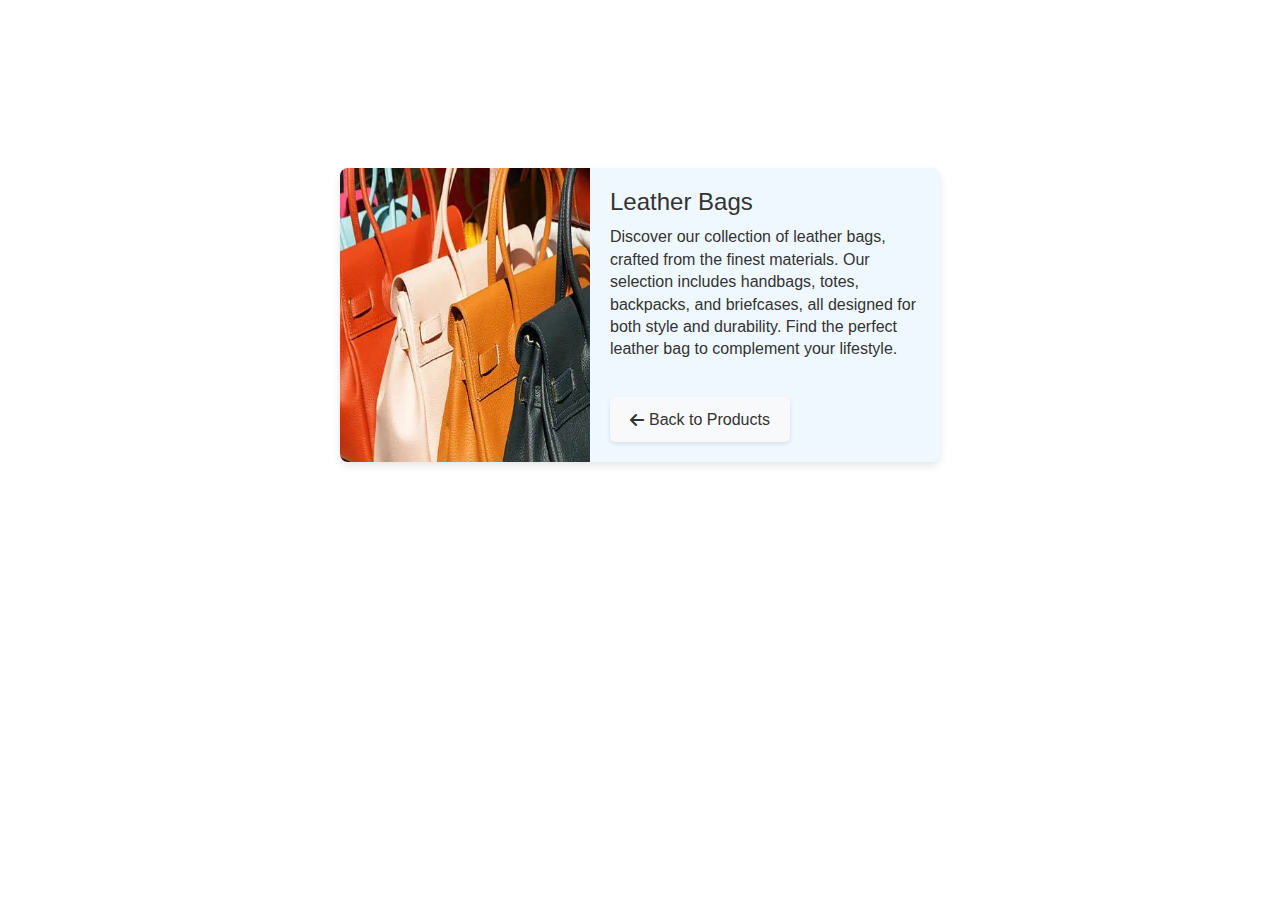
<file: views/product-bag.html>
<!DOCTYPE html>
<html lang="en">

<head>
    <meta charset="UTF-8">
    <meta name="viewport" content="width=device-width, initial-scale=1.0">
    <title>Leather Bags</title>
    <link rel="stylesheet" href="https://cdnjs.cloudflare.com/ajax/libs/font-awesome/6.0.0/css/all.min.css">
    <link rel="stylesheet" href="https://cdn.jsdelivr.net/npm/bootstrap@5.3.0/dist/css/bootstrap.min.css">
    <link rel="stylesheet" href="../css/style.css">
    <style>
        .container {
            display: flex;
            justify-content: center;
            align-items: center;
            min-height: 70vh;
            padding: 20px;
        }

        .product-box {
            width: 600px;
            display: flex;
            background-color: #f0f8ff;
            border-radius: 8px;
            box-shadow: 0 4px 8px rgba(0, 0, 0, 0.1);
            overflow: hidden;
        }

        .product-image {
            width: 250px;
            height: auto;
            object-fit: cover;
        }

        .product-description {
            flex: 1;
            padding: 20px;
        }

        h2 {
            font-size: 1.5em;
            margin-bottom: 10px;
        }

        p {
            font-size: 1em;
            line-height: 1.4;
        }

        .back-button {
            display: inline-flex;
            align-items: center;
            justify-content: center;
            gap: 5px;
            background-color: #f8f9fa;
            color: #333;
            padding: 10px 20px;
            border-radius: 5px;
            text-decoration: none;
            box-shadow: 0 2px 4px rgba(0, 0, 0, 0.1);
            transition: background-color 0.3s, box-shadow 0.3s;
            margin-top: 20px;
            align-self: flex-start;
        }

        .back-button:hover {
            background-color: #e2e6ea;
            box-shadow: 0 4px 6px rgba(0, 0, 0, 0.2);
        }

        @media (max-width: 768px) {
            .product-box {
                flex-direction: column;
                width: 90%;
            }

            .product-image {
                width: 100%;
            }
        }
    </style>
</head>

<body>
    <div class="container">
        <div class="product-box">
            <img src="../images/bag1.webp" alt="Leather Bags" class="product-image" loading="lazy">
            <div class="product-description">
                <h2>Leather Bags</h2>
                <p>
                    Discover our collection of leather bags, crafted from the finest materials.
                    Our selection includes handbags, totes, backpacks, and briefcases, all designed
                    for both style and durability. Find the perfect leather bag to complement
                    your lifestyle. 
                </p>
                <a href="../index.html#products" class="back-button">
                    <i class="fas fa-arrow-left"></i> Back to Products
                </a>
            </div>
        </div>
    </div>
</body>

</html>
</file>
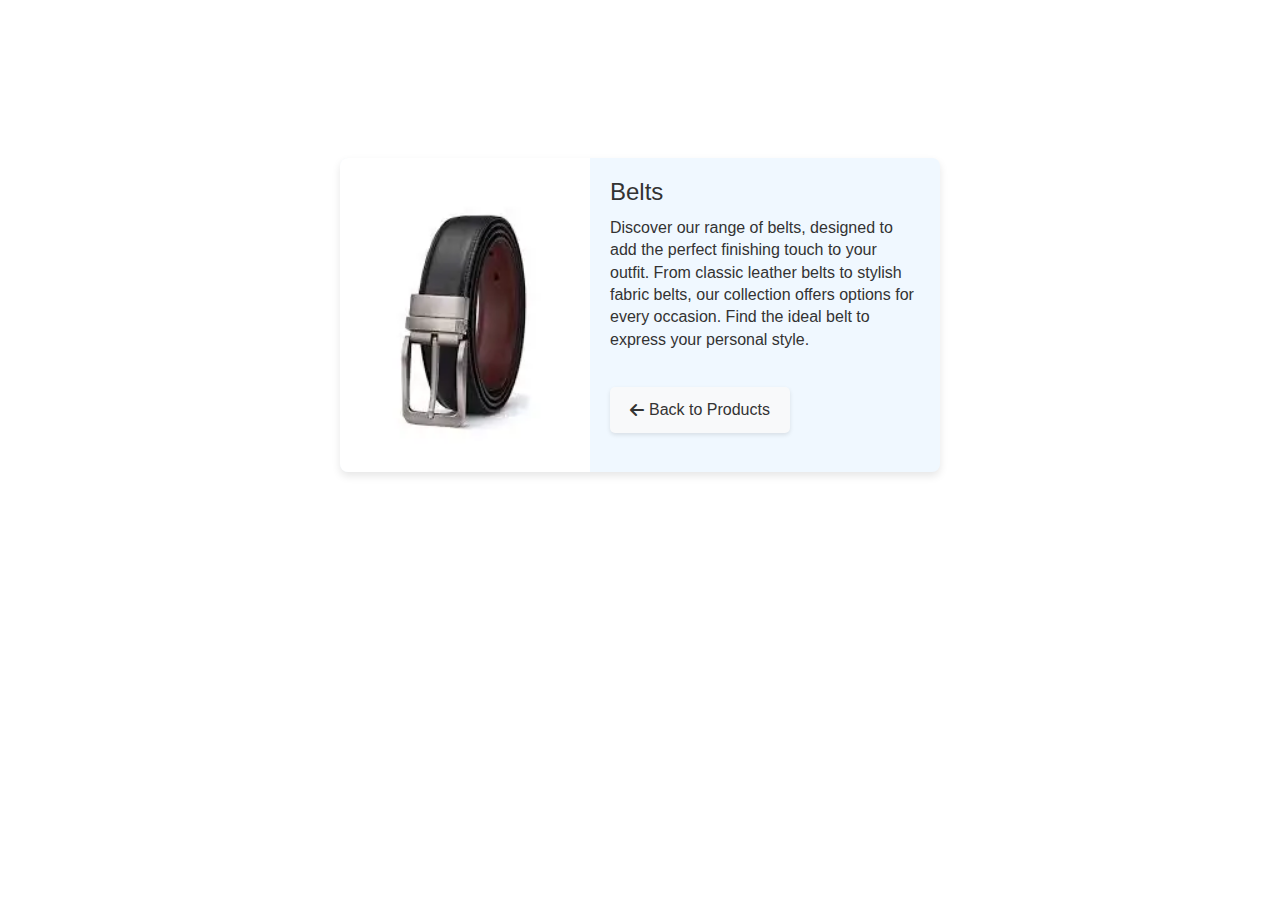
<file: views/product-belt.html>
<!DOCTYPE html>
<html lang="en">

<head>
    <meta charset="UTF-8">
    <meta name="viewport" content="width=device-width, initial-scale=1.0">
    <title>Belts</title>
    <link rel="stylesheet" href="https://cdnjs.cloudflare.com/ajax/libs/font-awesome/6.0.0/css/all.min.css">
    <link rel="stylesheet" href="https://cdn.jsdelivr.net/npm/bootstrap@5.3.0/dist/css/bootstrap.min.css">
    <link rel="stylesheet" href="../css/style.css">
    <style>
        .container {
            display: flex;
            justify-content: center;
            align-items: center;
            min-height: 70vh;
            padding: 20px;
        }

        .product-box {
            width: 600px;
            display: flex;
            background-color: #f0f8ff;
            border-radius: 8px;
            box-shadow: 0 4px 8px rgba(0, 0, 0, 0.1);
            overflow: hidden;
        }

        .product-image {
            width: 250px;
            height: auto;
            object-fit: cover;
        }

        .product-description {
            flex: 1;
            padding: 20px;
        }

        h2 {
            font-size: 1.5em;
            margin-bottom: 10px;
        }

        p {
            font-size: 1em;
            line-height: 1.4;
        }

        .back-button {
            display: inline-flex;
            align-items: center;
            justify-content: center;
            gap: 5px;
            background-color: #f8f9fa;
            color: #333;
            padding: 10px 20px;
            border-radius: 5px;
            text-decoration: none;
            box-shadow: 0 2px 4px rgba(0, 0, 0, 0.1);
            transition: background-color 0.3s, box-shadow 0.3s;
            margin-top: 20px;
            align-self: flex-start;
        }

        .back-button:hover {
            background-color: #e2e6ea;
            box-shadow: 0 4px 6px rgba(0, 0, 0, 0.2);
        }

        @media (max-width: 768px) {
            .product-box {
                flex-direction: column;
                width: 90%;
            }

            .product-image {
                width: 100%;
            }
        }
    </style>
</head>

<body>
    <div class="container">
        <div class="product-box">
            <img src="../images/belt0.webp" alt="Belts" class="product-image" loading="lazy">
            <div class="product-description">
                <h2>Belts</h2>
                <p>
                    Discover our range of belts, designed to add the perfect finishing touch
                    to your outfit. From classic leather belts to stylish fabric belts,
                    our collection offers options for every occasion. Find the ideal belt
                    to express your personal style.
                </p>
                <a href="../index.html#products" class="back-button">
                    <i class="fas fa-arrow-left"></i> Back to Products
                </a>
            </div>
        </div>
    </div>
</body>

</html>
</file>
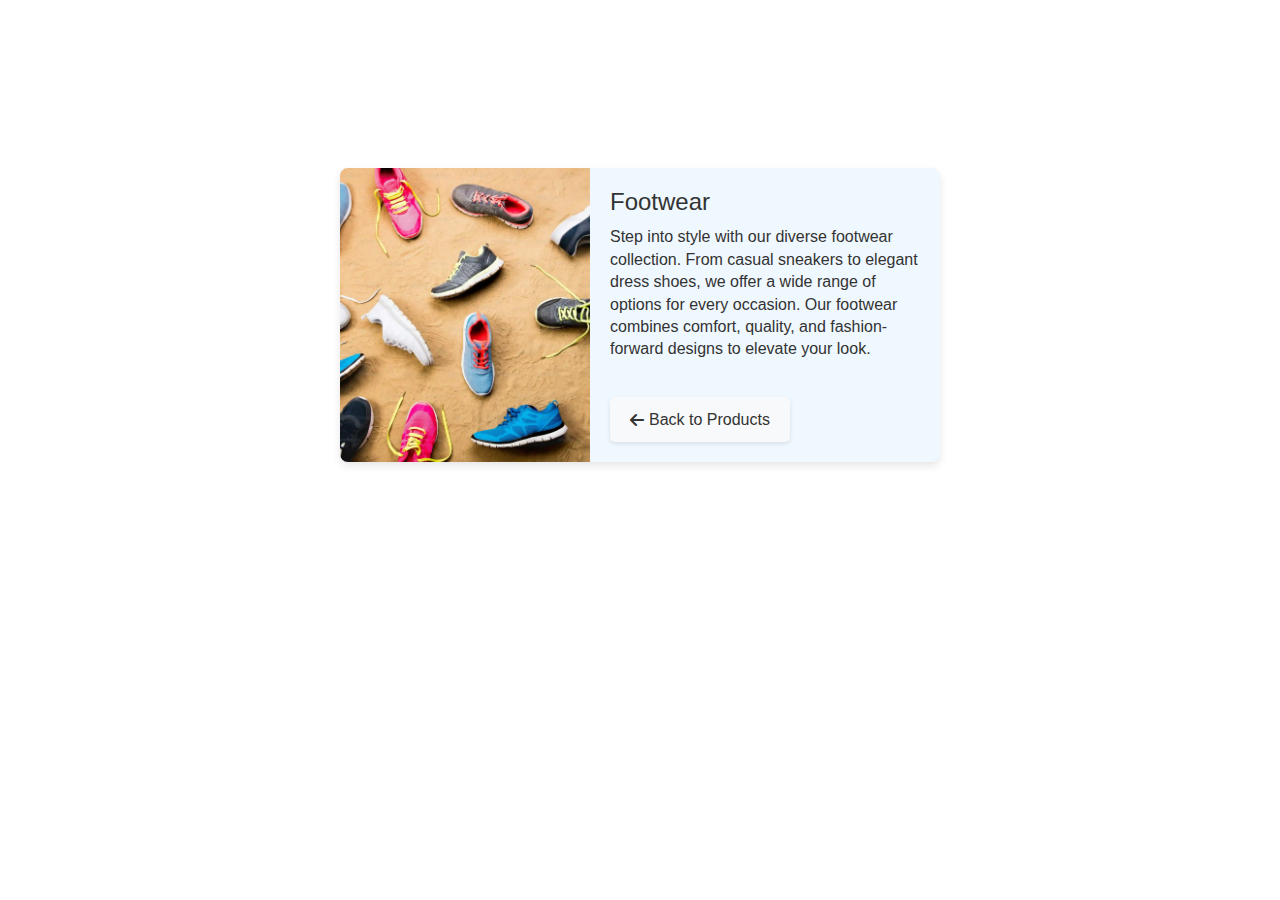
<file: views/product-footwear.html>
<!DOCTYPE html>
<html lang="en">

<head>
    <meta charset="UTF-8">
    <meta name="viewport" content="width=device-width, initial-scale=1.0">
    <title>Footwear</title>
    <link rel="stylesheet" href="https://cdnjs.cloudflare.com/ajax/libs/font-awesome/6.0.0/css/all.min.css">
    <link rel="stylesheet" href="https://cdn.jsdelivr.net/npm/bootstrap@5.3.0/dist/css/bootstrap.min.css">
    <link rel="stylesheet" href="../css/style.css">
    <style>
        .container {
            display: flex;
            justify-content: center;
            align-items: center;
            min-height: 70vh;
            padding: 20px;
        }

        .product-box {
            width: 600px;
            display: flex;
            background-color: #f0f8ff;
            border-radius: 8px;
            box-shadow: 0 4px 8px rgba(0, 0, 0, 0.1);
            overflow: hidden;
        }

        .product-image {
            width: 250px;
            height: auto;
            object-fit: cover;
        }

        .product-description {
            flex: 1;
            padding: 20px;
        }

        h2 {
            font-size: 1.5em;
            margin-bottom: 10px;
        }

        p {
            font-size: 1em;
            line-height: 1.4;
        }

        .back-button {
            display: inline-flex;
            align-items: center;
            justify-content: center;
            gap: 5px;
            background-color: #f8f9fa;
            color: #333;
            padding: 10px 20px;
            border-radius: 5px;
            text-decoration: none;
            box-shadow: 0 2px 4px rgba(0, 0, 0, 0.1);
            transition: background-color 0.3s, box-shadow 0.3s;
            margin-top: 20px;
            align-self: flex-start;
        }

        .back-button:hover {
            background-color: #e2e6ea;
            box-shadow: 0 4px 6px rgba(0, 0, 0, 0.2);
        }

        @media (max-width: 768px) {
            .product-box {
                flex-direction: column;
                width: 90%;
            }

            .product-image {
                width: 100%;
            }
        }
    </style>
</head>

<body>
    <div class="container">
        <div class="product-box">
            <img src="../images/shoes1.webp" alt="Footwear" class="product-image" loading="lazy">
            <div class="product-description">
                <h2>Footwear</h2>
                <p>
                    Step into style with our diverse footwear collection. From casual sneakers
                    to elegant dress shoes, we offer a wide range of options for every occasion.
                    Our footwear combines comfort, quality, and fashion-forward designs to
                    elevate your look.
                </p>
                <a href="../index.html#products" class="back-button">
                    <i class="fas fa-arrow-left"></i> Back to Products
                </a>
            </div>
        </div>
    </div>
</body>

</html>
</file>
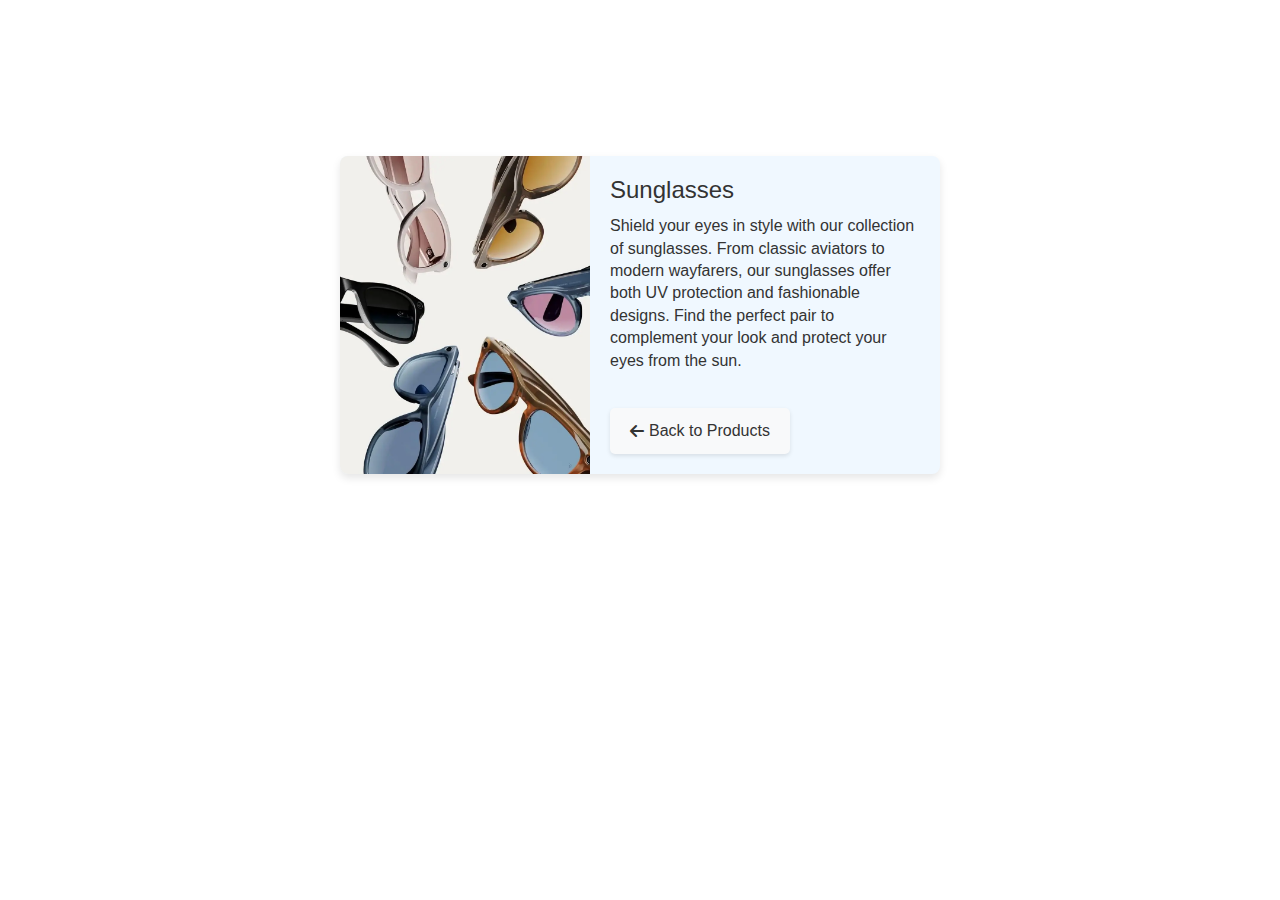
<file: views/product-sunglasses.html>
<!DOCTYPE html>
<html lang="en">

<head>
    <meta charset="UTF-8">
    <meta name="viewport" content="width=device-width, initial-scale=1.0">
    <title>Sunglasses</title>
    <link rel="stylesheet" href="https://cdnjs.cloudflare.com/ajax/libs/font-awesome/6.0.0/css/all.min.css">
    <link rel="stylesheet" href="https://cdn.jsdelivr.net/npm/bootstrap@5.3.0/dist/css/bootstrap.min.css">
    <link rel="stylesheet" href="../css/style.css">
    <style>
        .container {
            display: flex;
            justify-content: center;
            align-items: center;
            min-height: 70vh;
            padding: 20px;
        }

        .product-box {
            width: 600px;
            display: flex;
            background-color: #f0f8ff;
            border-radius: 8px;
            box-shadow: 0 4px 8px rgba(0, 0, 0, 0.1);
            overflow: hidden;
        }

        .product-image {
            width: 250px;
            height: auto;
            object-fit: cover;
        }

        .product-description {
            flex: 1;
            padding: 20px;
        }

        h2 {
            font-size: 1.5em;
            margin-bottom: 10px;
        }

        p {
            font-size: 1em;
            line-height: 1.4;
        }

        .back-button {
            display: inline-flex;
            align-items: center;
            justify-content: center;
            gap: 5px;
            background-color: #f8f9fa;
            color: #333;
            padding: 10px 20px;
            border-radius: 5px;
            text-decoration: none;
            box-shadow: 0 2px 4px rgba(0, 0, 0, 0.1);
            transition: background-color 0.3s, box-shadow 0.3s;
            margin-top: 20px;
            align-self: flex-start;
        }

        .back-button:hover {
            background-color: #e2e6ea;
            box-shadow: 0 4px 6px rgba(0, 0, 0, 0.2);
        }

        @media (max-width: 768px) {
            .product-box {
                flex-direction: column;
                width: 90%;
            }

            .product-image {
                width: 100%;
            }
        }
    </style>
</head>

<body>
    <div class="container">
        <div class="product-box">
            <img src="../images/sunglass1.webp" alt="Sunglasses" class="product-image" loading="lazy">
            <div class="product-description">
                <h2>Sunglasses</h2>
                <p>
                    Shield your eyes in style with our collection of sunglasses. From classic
                    aviators to modern wayfarers, our sunglasses offer both UV protection
                    and fashionable designs. Find the perfect pair to complement your look
                    and protect your eyes from the sun.
                </p>
                <a href="../index.html#products" class="back-button">
                    <i class="fas fa-arrow-left"></i> Back to Products
                </a>
            </div>
        </div>
    </div>
</body>

</html>
</file>
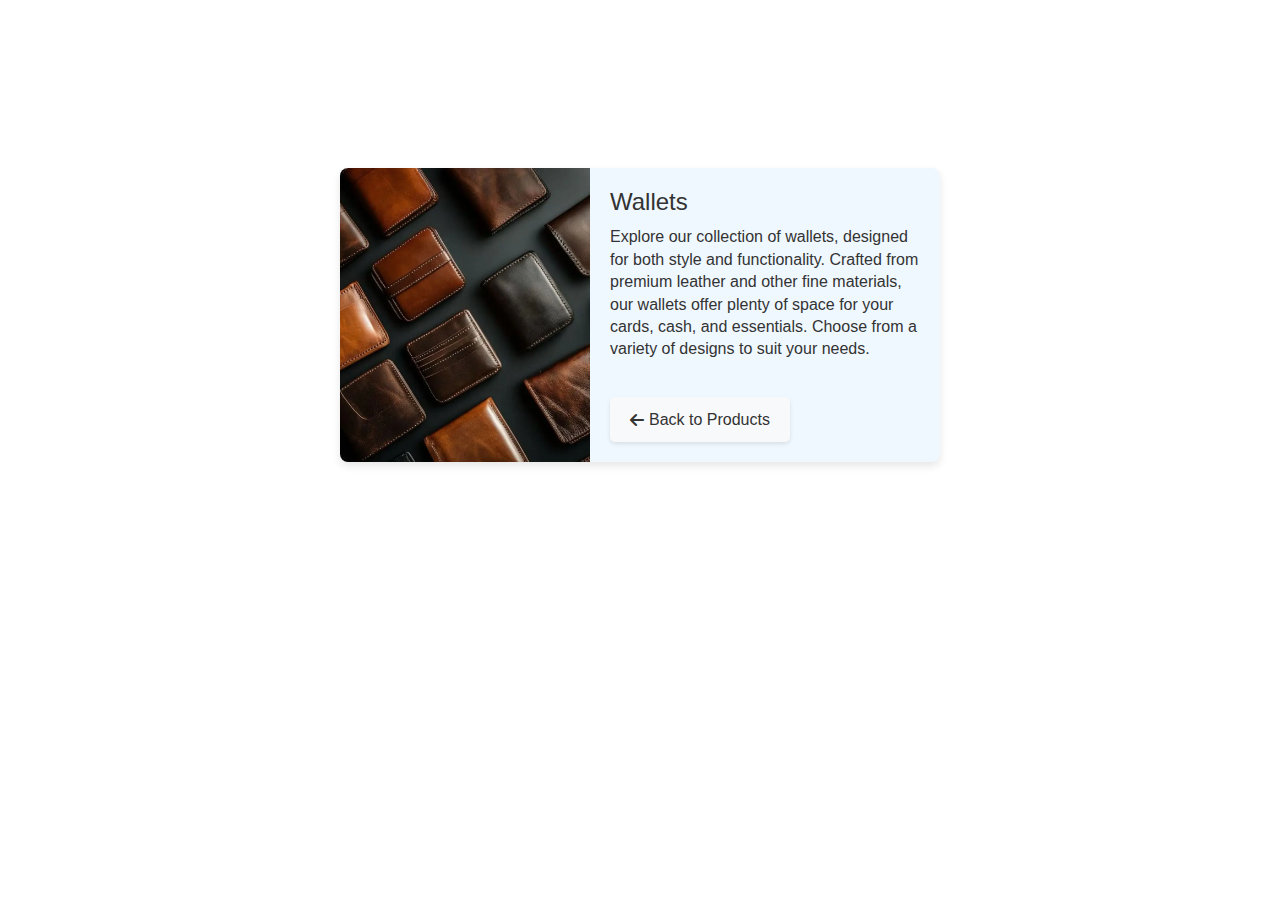
<file: views/product-wallet.html>
<!DOCTYPE html>
<html lang="en">

<head>
    <meta charset="UTF-8">
    <meta name="viewport" content="width=device-width, initial-scale=1.0">
    <title>Wallets</title>
    <link rel="stylesheet" href="https://cdnjs.cloudflare.com/ajax/libs/font-awesome/6.0.0/css/all.min.css">
    <link rel="stylesheet" href="https://cdn.jsdelivr.net/npm/bootstrap@5.3.0/dist/css/bootstrap.min.css">
    <link rel="stylesheet" href="../css/style.css">
    <style>
        .container {
            display: flex;
            justify-content: center;
            align-items: center;
            min-height: 70vh;
            padding: 20px;
        }

        .product-box {
            width: 600px;
            display: flex;
            background-color: #f0f8ff;
            border-radius: 8px;
            box-shadow: 0 4px 8px rgba(0, 0, 0, 0.1);
            overflow: hidden;
        }

        .product-image {
            width: 250px;
            height: auto;
            object-fit: cover;
        }

        .product-description {
            flex: 1;
            padding: 20px;
        }

        h2 {
            font-size: 1.5em;
            margin-bottom: 10px;
        }

        p {
            font-size: 1em;
            line-height: 1.4;
        }

        .back-button {
            display: inline-flex;
            align-items: center;
            justify-content: center;
            gap: 5px;
            background-color: #f8f9fa;
            color: #333;
            padding: 10px 20px;
            border-radius: 5px;
            text-decoration: none;
            box-shadow: 0 2px 4px rgba(0, 0, 0, 0.1);
            transition: background-color 0.3s, box-shadow 0.3s;
            margin-top: 20px;
            align-self: flex-start;
        }

        .back-button:hover {
            background-color: #e2e6ea;
            box-shadow: 0 4px 6px rgba(0, 0, 0, 0.2);
        }

        @media (max-width: 768px) {
            .product-box {
                flex-direction: column;
                width: 90%;
            }

            .product-image {
                width: 100%;
            }
        }
    </style>
</head>

<body>
    <div class="container">
        <div class="product-box">
            <img src="../images/wallets1.webp" alt="Wallets" class="product-image" loading="lazy">
            <div class="product-description">
                <h2>Wallets</h2>
                <p>
                    Explore our collection of wallets, designed for both style and functionality.
                    Crafted from premium leather and other fine materials, our wallets offer
                    plenty of space for your cards, cash, and essentials. Choose from a variety
                    of designs to suit your needs.
                </p>
                <a href="../index.html#products" class="back-button">
                    <i class="fas fa-arrow-left"></i> Back to Products
                </a>
            </div>
        </div>
    </div>
</body>

</html>
</file>
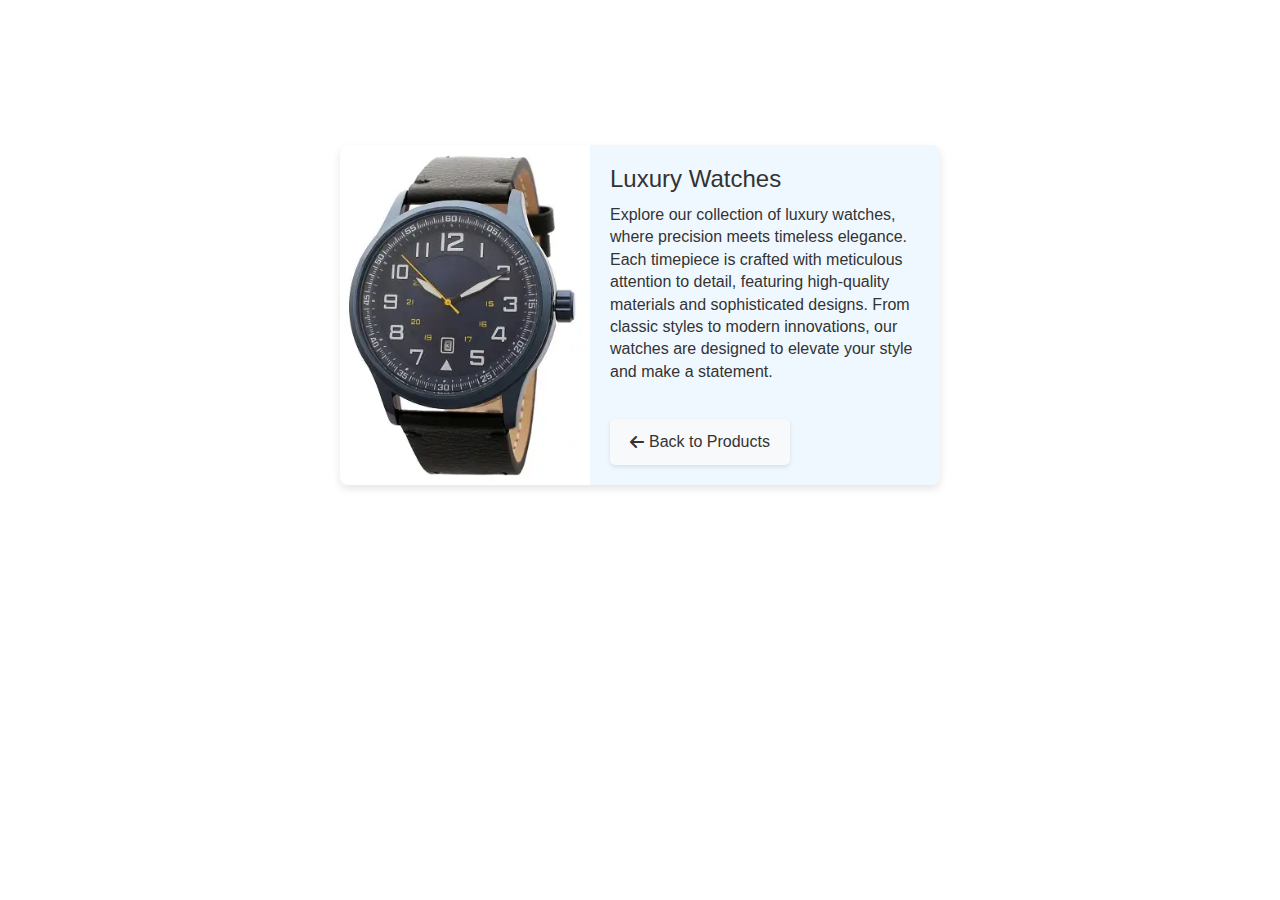
<file: views/product-watch.html>
<!DOCTYPE html>
<html lang="en">

<head>
    <meta charset="UTF-8">
    <meta name="viewport" content="width=device-width, initial-scale=1.0">
    <title>Luxury Watches</title>
    <link rel="stylesheet" href="https://cdnjs.cloudflare.com/ajax/libs/font-awesome/6.0.0/css/all.min.css">
    <link rel="stylesheet" href="https://cdn.jsdelivr.net/npm/bootstrap@5.3.0/dist/css/bootstrap.min.css">
    <link rel="stylesheet" href="../css/style.css">
    <style>
        .container {
            display: flex;
            justify-content: center;
            align-items: center;
            min-height: 70vh;
            padding: 20px;
        }

        .product-box {
            width: 600px;
            display: flex;
            background-color: #f0f8ff;
            border-radius: 8px;
            box-shadow: 0 4px 8px rgba(0, 0, 0, 0.1);
            overflow: hidden;
        }

        .product-image {
            width: 250px;
            height: auto;
            object-fit: cover;
        }

        .product-description {
            flex: 1;
            padding: 20px;
        }

        h2 {
            font-size: 1.5em;
            margin-bottom: 10px;
        }

        p {
            font-size: 1em;
            line-height: 1.4;
        }

        .back-button {
            display: inline-flex;
            align-items: center;
            justify-content: center;
            gap: 5px;
            background-color: #f8f9fa;
            color: #333;
            padding: 10px 20px;
            border-radius: 5px;
            text-decoration: none;
            box-shadow: 0 2px 4px rgba(0, 0, 0, 0.1);
            transition: background-color 0.3s, box-shadow 0.3s;
            margin-top: 20px;
            align-self: flex-start;
        }

        .back-button:hover {
            background-color: #e2e6ea;
            box-shadow: 0 4px 6px rgba(0, 0, 0, 0.2);
        }

        @media (max-width: 768px) {
            .product-box {
                flex-direction: column;
                width: 90%;
            }

            .product-image {
                width: 100%;
            }
        }
    </style>
</head>

<body>
    <div class="container">
        <div class="product-box">
            <img src="../images/watch1.webp" alt="Luxury Watches" class="product-image" loading="lazy">
            <div class="product-description">
                <h2>Luxury Watches</h2>
                <p>
                    Explore our collection of luxury watches, where precision meets timeless elegance.
                    Each timepiece is crafted with meticulous attention to detail, featuring high-quality materials
                    and sophisticated designs. From classic styles to modern innovations, our watches are designed to
                    elevate your style and make a statement.
                </p>
                <a href="../index.html#products" class="back-button">
                    <i class="fas fa-arrow-left"></i> Back to Products
                </a>
            </div>
        </div>
    </div>
</body>

</html>
</file>
<file: css/style.css>
/* Reset and Basic Styles */
body {
  font-family: 'Segoe UI', Tahoma, Geneva, Verdana, sans-serif;
  margin: 0;
  padding: 0;
  line-height: 1.6;
  color: #333;
}

html {
  scroll-behavior: smooth;
}

/* Header */
header {
  transition: background 0.3s, box-shadow 0.3s;
  background: rgba(255, 255, 255, 0.8);
  z-index: 1000;
}

header.scrolled {
  background: rgba(255, 255, 255, 1);
  box-shadow: 0 2px 5px rgba(0, 0, 0, 0.2);
}

.navbar-brand img {
  height: 40px;
  width: auto;
  margin-right: 8px;
}

.navbar-brand {
  display: flex;
  align-items: center;
  font-weight: bold;
  font-size: 1.2rem;
  color: #333;
}

.navbar-nav .nav-link {
  color: #333;
  transition: color 0.3s, transform 0.3s;
  margin: 0 0.5rem;
}

.navbar-nav .nav-link:hover {
  color: #007bff;
  transform: scale(1.05);
}

/* Hero Section */
.hero {
  position: relative;
  padding: 100px 0;
  background: url('../images/hero-image.jpg') no-repeat center center;
  background-size: cover;
  color: #fff;
  padding-top: 100px;
}

.hero::before {
  content: "";
  position: absolute;
  top: 0;
  left: 0;
  width: 100%;
  height: 100%;
  background: rgba(0, 0, 0, 0.5);
}

.hero .hero-content {
  position: relative;
  z-index: 2;
  text-align: center;
}

.hero h1 {
  font-size: 3rem;
  margin-bottom: 20px;
}

.hero p {
  font-size: 1.2rem;
}

/* About Section */
#about {
  padding: 60px 0;
}

#about img {
  border-radius: 5px;
}

/* Products Section */
#products {
  padding: 60px 0;
}

#products h2 {
  margin-bottom: 40px;
  font-weight: bold;
}

.product-item {
  text-align: center;
  padding: 15px;
  transition: transform 0.3s;
}

.product-item:hover {
  transform: scale(1.05);
}

#products .product-item img {
  width: 100%;
  height: 200px;
  object-fit: cover;
  border-radius: 5px;
}

#products .product-item a {
  text-decoration: none;
  color: inherit;
}

#products .product-item p {
  color: #000;
}

.see-more {
  text-align: center;
  margin-top: 30px;
}

/* Categories Section */
#categories {
  padding: 60px 0;
  background: #f8f9fa;
}

#categories h2 {
  margin-bottom: 40px;
  font-weight: bold;
}

.category-card {
  text-align: center;
  padding: 20px;
  border: 1px solid #ddd;
  border-radius: 8px;
  transition: box-shadow 0.3s, transform 0.3s;
  background: #fff;
}

.category-card:hover {
  box-shadow: 0 4px 10px rgba(0, 0, 0, 0.1);
  transform: translateY(-5px);
}

.category-card img {
  max-width: 120px;
  margin-bottom: 15px;
}

.category-card h5 {
  margin-bottom: 10px;
  font-size: 1.1rem;
  color: #333;
}

/* Contact Section */
#contact {
  padding: 60px 0;
  text-align: center;
}

.contact-wrapper {
  display: flex;
  flex-wrap: wrap;
  justify-content: center;
  gap: 30px;
}

.contact-form {
  flex: 1;
  text-align: left;
}

.contact-details {
  flex: 1;
  display: flex;
  flex-direction: column;
  justify-content: center;
  align-items: center;
  text-align: center;
}

.contact-form h2 {
  margin-bottom: 20px;
  color: #333;
}

/* Form Styles */
.contact-form form {
  max-width: 500px;
  margin: 0;
  text-align: left;
}

.contact .form-label {
  display: block;
  margin-bottom: 5px;
}

.contact .form-control {
  width: 100%;
  padding: 10px;
  margin-bottom: 15px;
  border: 1px solid #ccc;
  border-radius: 5px;
  box-sizing: border-box;
}

.contact .btn-primary {
  background-color: #007bff;
  color: white;
  padding: 10px 20px;
  border: none;
  border-radius: 5px;
  cursor: pointer;
}

.contact .btn-primary:hover {
  background-color: #0056b3;
}

.error-message {
  color: red;
  font-size: 0.8em;
  display: block;
  margin-top: 5px;
}

.address,
.socials {
  margin-top: 1rem;
}

.address p,
.socials p {
  line-height: 1.6;
  color: #555;
}

.social-links {
  list-style: none;
  padding: 0;
  display: flex;
  flex-wrap: wrap;
  gap: 15px;
}

.social-links li a {
  display: inline-flex;
  align-items: center;
  gap: 5px;
  color: #007bff;
  text-decoration: none;
  transition: color 0.3s;
}

.social-links li a:hover {
  color: #0056b3;
}

.social-links li a .fa-whatsapp {
  color: #25D366; /* WhatsApp Green */
}

.social-links li a .fa-instagram {
  color: #E4405F;
}

.address .map-link .fa-map-marker-alt {
  color: #f00;
}

/* Footer */
footer {
  padding: 1.5rem 0;
  background: #333;
  color: #fff;
  text-align: center;
}

.footer-content {
  display: flex;
  justify-content: center;
  align-items: center;
  flex-wrap: wrap;
}

.footer-info {
  width:100%;
}

.footer-logo-img {
  height: 50px;
  margin-bottom: 1rem;
}

.footer-copyright {
  font-size: 0.875rem;
}

@media (max-width: 768px) {
  .contact-wrapper {
      flex-direction: column;
      text-align: center;
  }

  .contact-form,
  .contact-details {
      flex: 1;
      width: 100%;
  }
}

@media (min-width: 992px) {
    .navbar-collapse {
        position: static;
        transform: none; /* Changed from translateX(0) */
        width: auto;
        background: none;
        box-shadow: none;
        padding: 0;
        display: flex;
        overflow-y: visible;
    }

    .navbar-nav {
        flex-direction: row;
    }

    .navbar-nav .nav-link {
        display: inline-block;
        padding: 0 0.5rem; /* Match the padding from your old code */
    }

    .navbar-toggler {
        display: none;
    }
}

/* Section Spacing */
.section-spacing {
    padding-top: 60px; /* Adjust as needed */
    padding-bottom: 60px; /* Adjust as needed */
}
</file>
